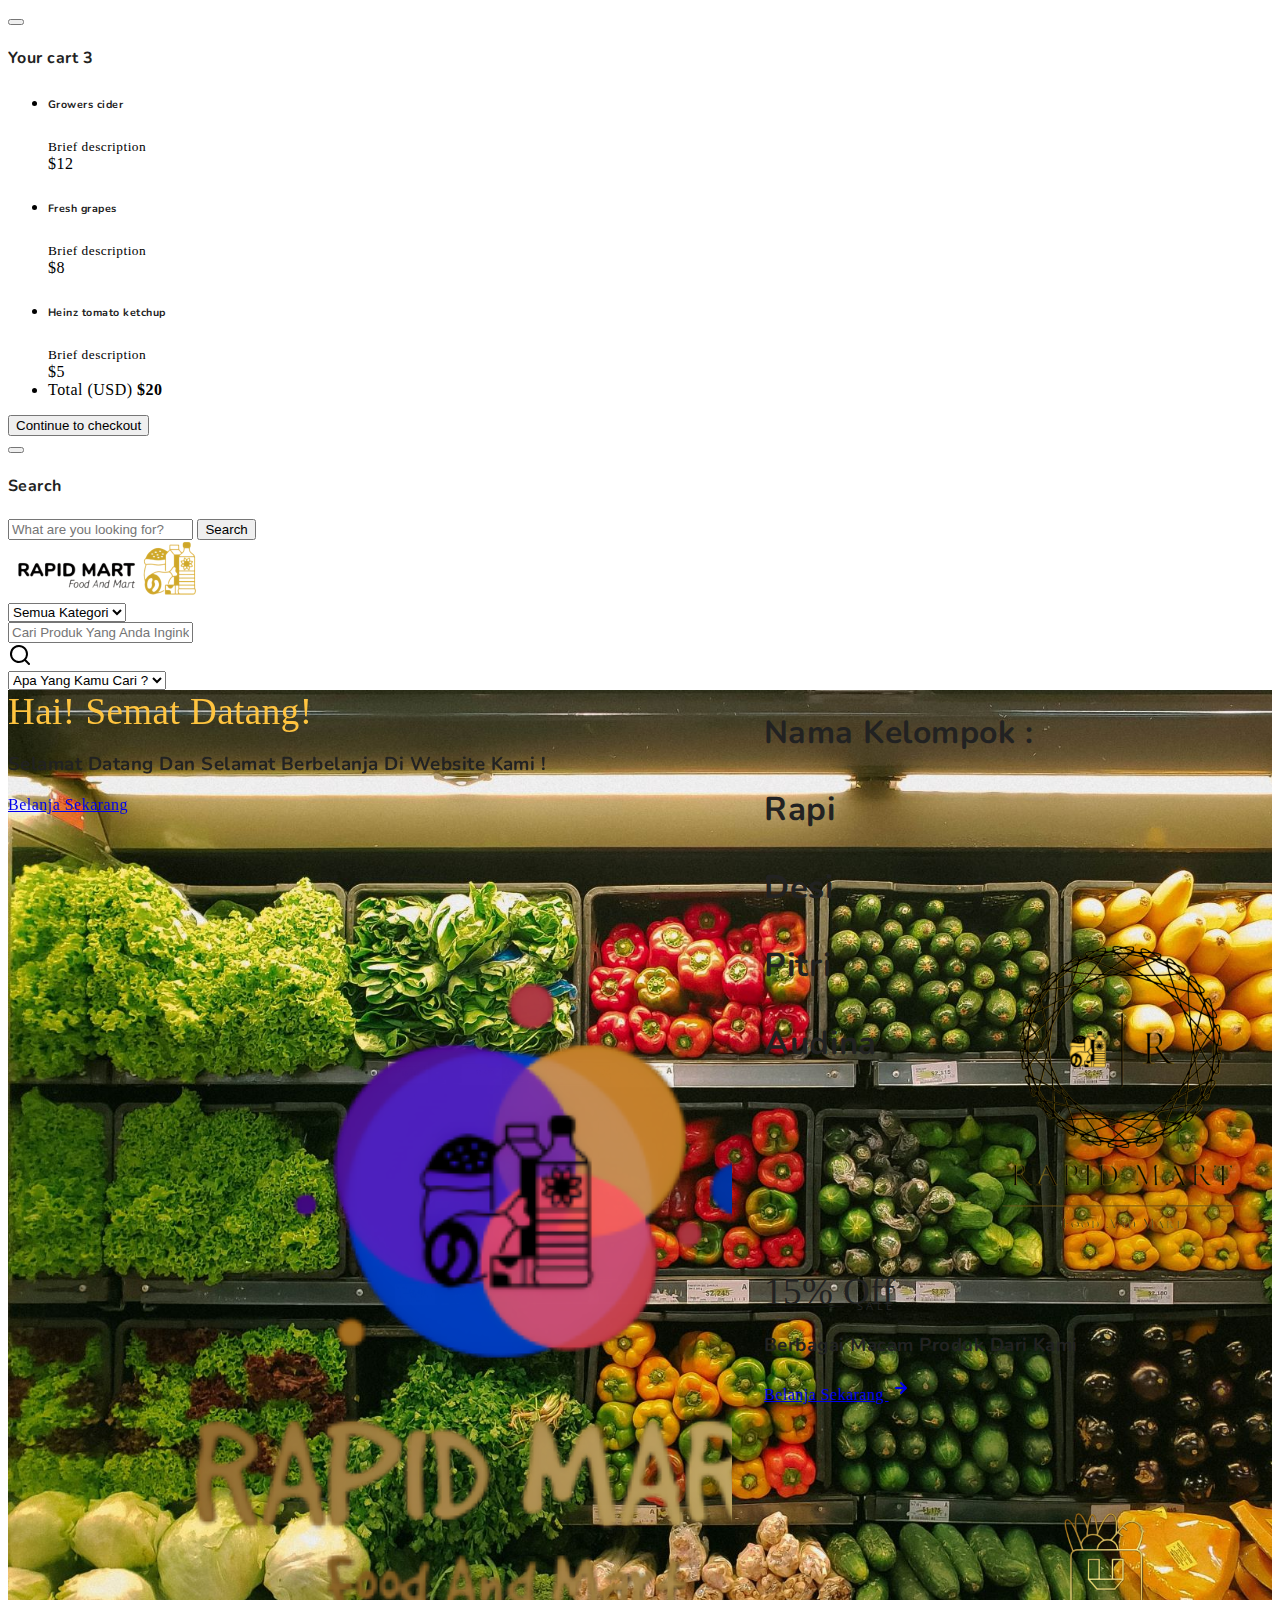
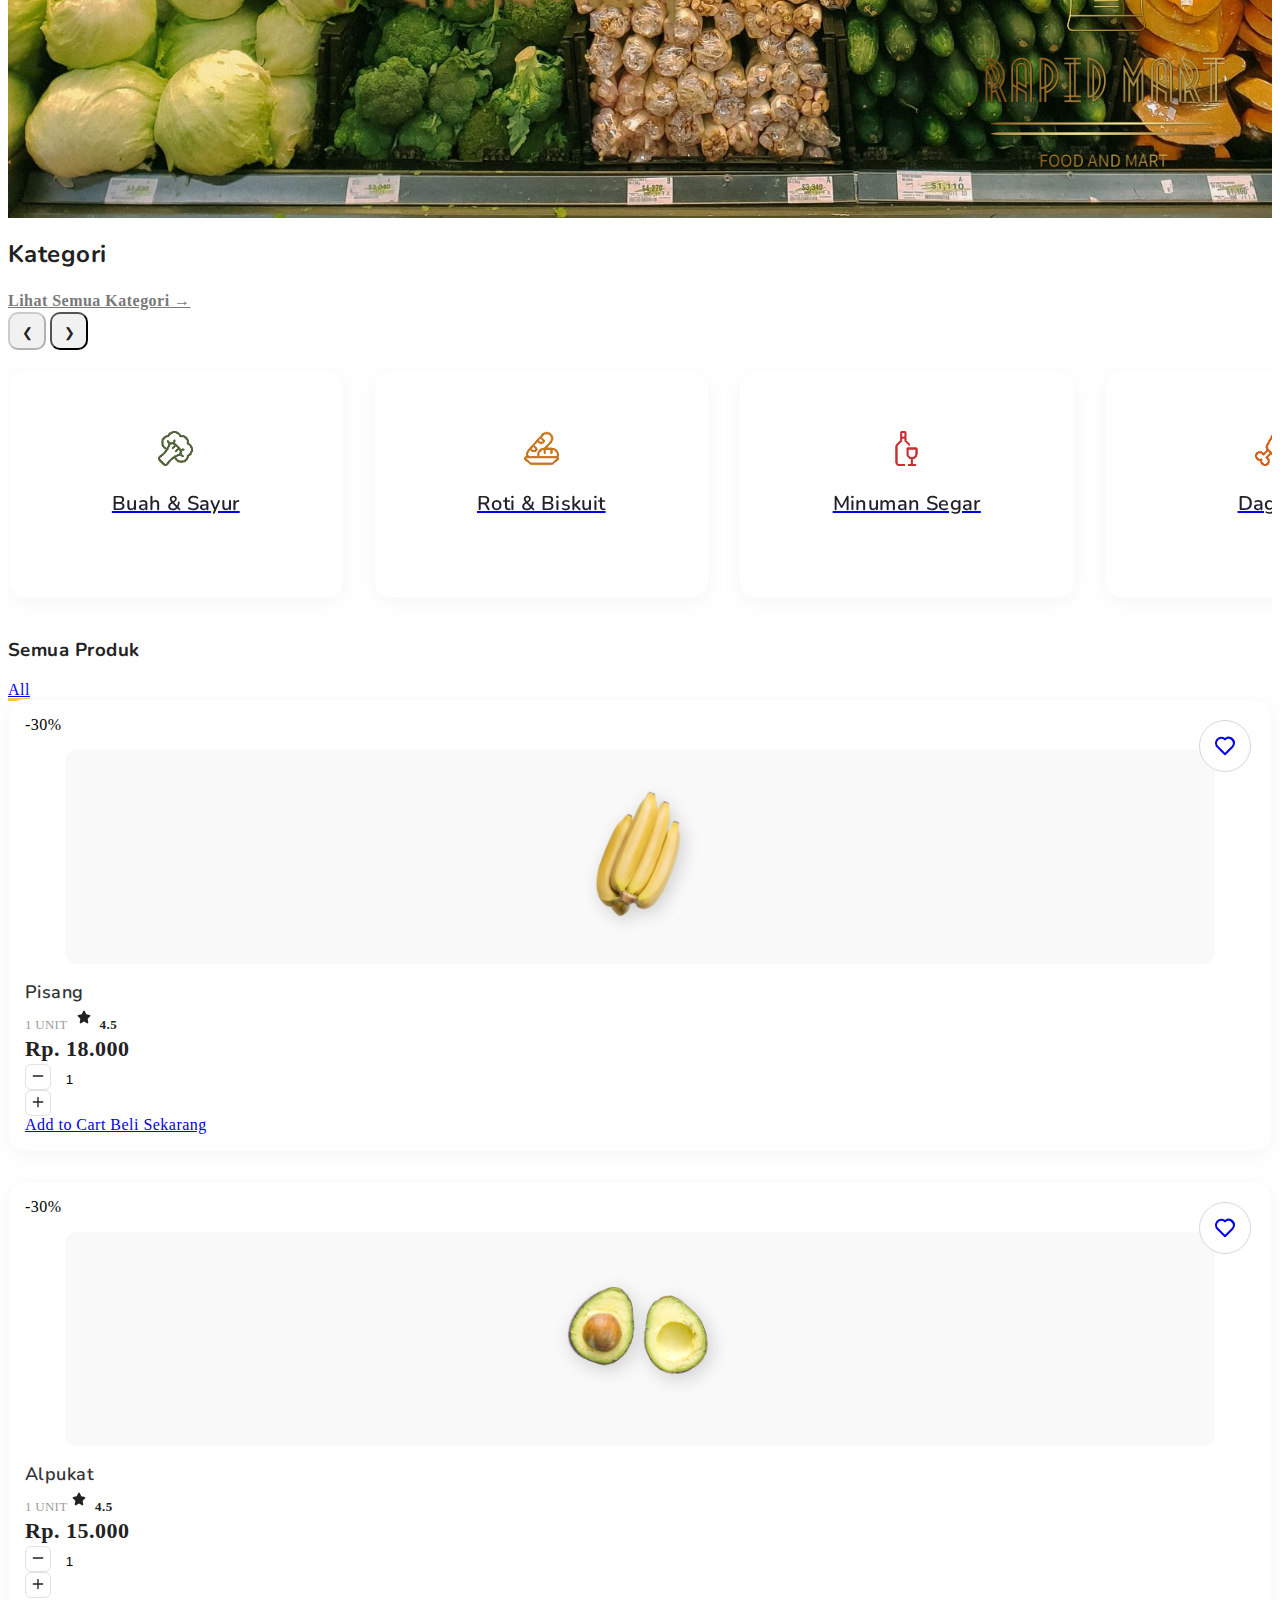
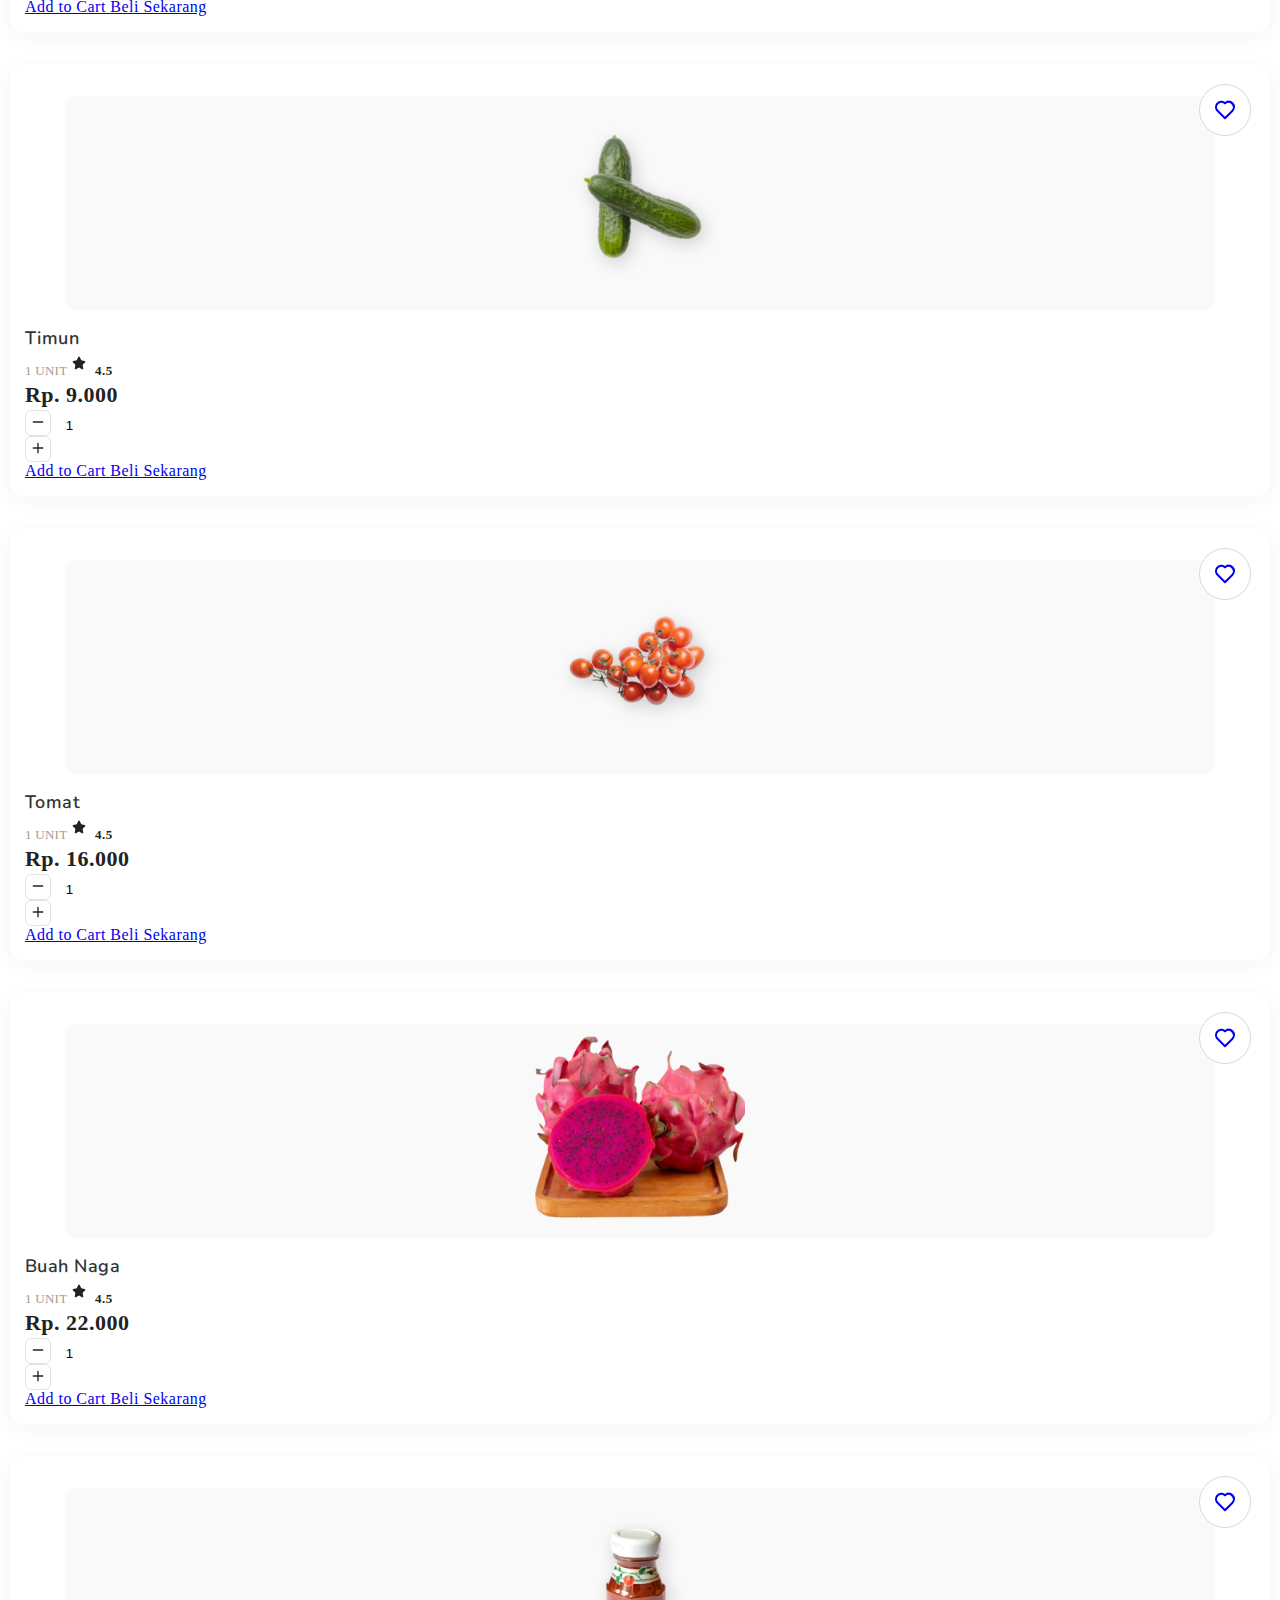
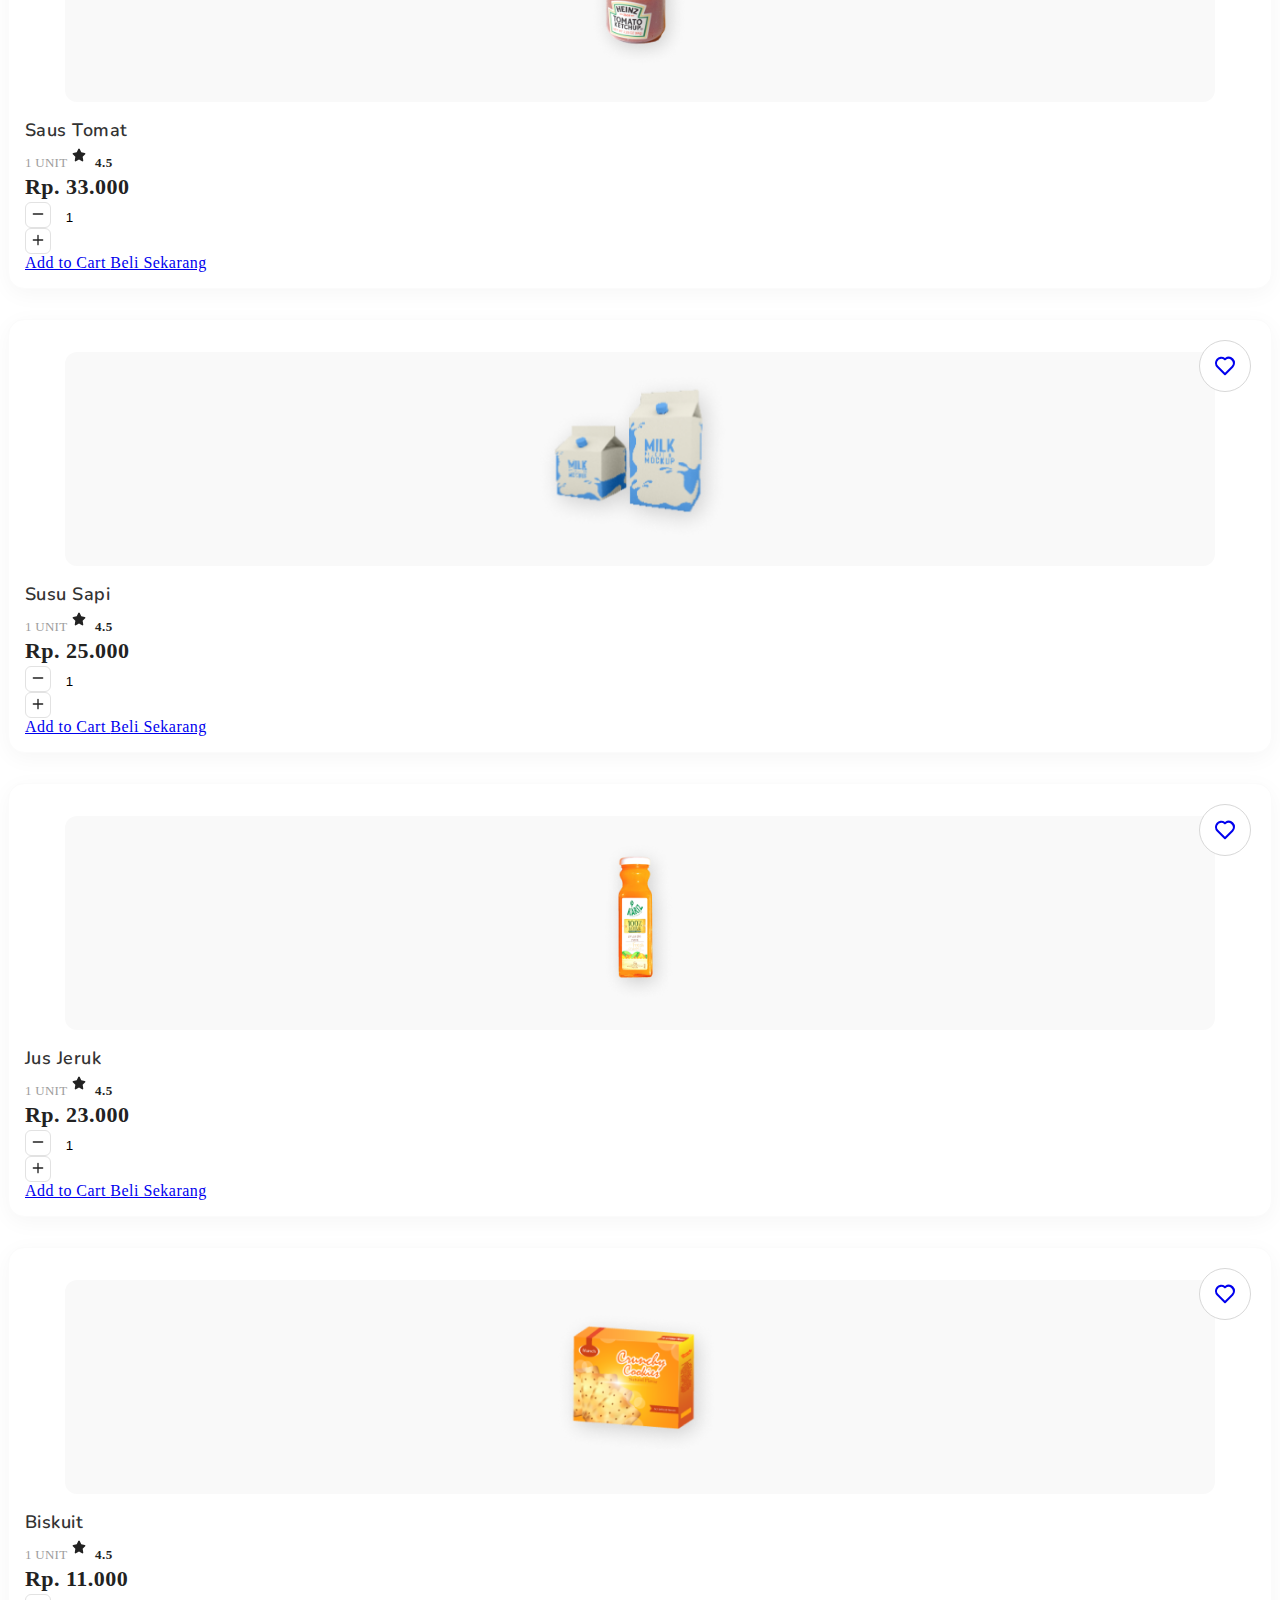
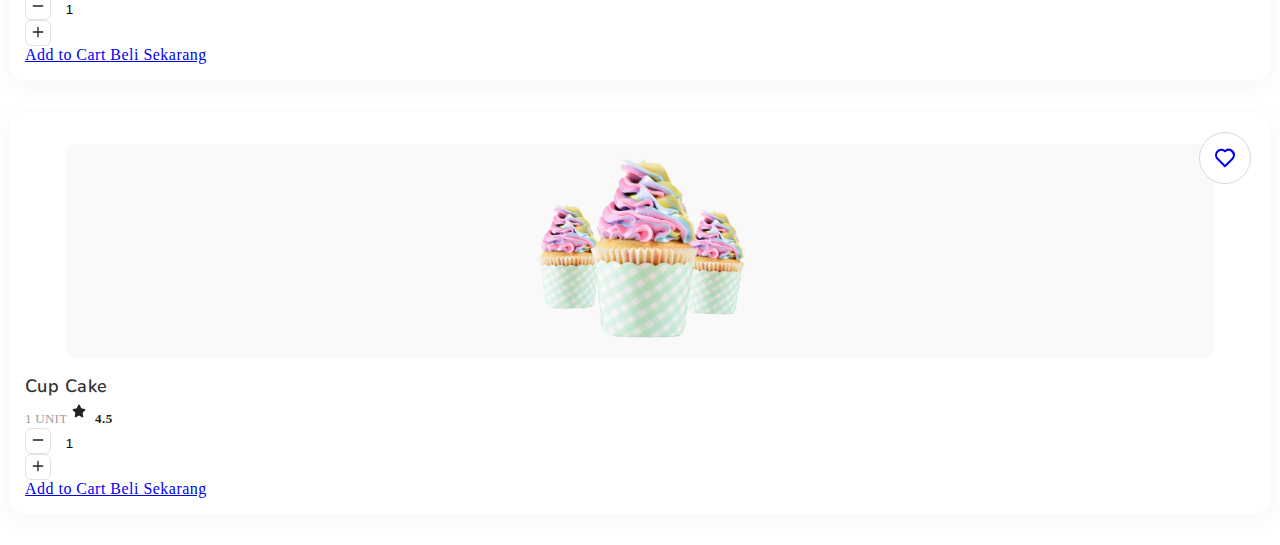
<file: index.html>
<!DOCTYPE html>
<html lang="en">
  <head>
    <title>RAPID-MART</title>
    <meta charset="utf-8">
    <meta http-equiv="X-UA-Compatible" content="IE=edge">
    <meta name="viewport" content="width=device-width, initial-scale=1.0">
    <meta name="format-detection" content="telephone=no">
    <meta name="apple-mobile-web-app-capable" content="yes">
    <meta name="author" content="">
    <meta name="keywords" content="">
    <meta name="description" content="">
    <link href="images/l.png" rel="icon">
    <link rel="stylesheet" href="https://cdn.jsdelivr.net/npm/swiper@9/swiper-bundle.min.css">
    <link href="https://cdn.jsdelivr.net/npm/bootstrap@5.3.0-alpha3/dist/css/bootstrap.min.css" rel="stylesheet" integrity="sha384-KK94CHFLLe+nY2dmCWGMq91rCGa5gtU4mk92HdvYe+M/SXH301p5ILy+dN9+nJOZ" crossorigin="anonymous">
    <link rel="stylesheet" type="text/css" href="css/vendor.css">
    <link rel="stylesheet" type="text/css" href="style.css">

    <link rel="preconnect" href="https://fonts.googleapis.com">
    <link rel="preconnect" href="https://fonts.gstatic.com" crossorigin>
    <link href="https://fonts.googleapis.com/css2?family=Nunito:wght@400;700&family=Open+Sans:ital,wght@0,400;0,700;1,400;1,700&display=swap" rel="stylesheet">

  </head>
  <body>

    <svg xmlns="http://www.w3.org/2000/svg" style="display: none;">
      <defs>
        <symbol xmlns="http://www.w3.org/2000/svg" id="link" viewBox="0 0 24 24">
          <path fill="currentColor" d="M12 19a1 1 0 1 0-1-1a1 1 0 0 0 1 1Zm5 0a1 1 0 1 0-1-1a1 1 0 0 0 1 1Zm0-4a1 1 0 1 0-1-1a1 1 0 0 0 1 1Zm-5 0a1 1 0 1 0-1-1a1 1 0 0 0 1 1Zm7-12h-1V2a1 1 0 0 0-2 0v1H8V2a1 1 0 0 0-2 0v1H5a3 3 0 0 0-3 3v14a3 3 0 0 0 3 3h14a3 3 0 0 0 3-3V6a3 3 0 0 0-3-3Zm1 17a1 1 0 0 1-1 1H5a1 1 0 0 1-1-1v-9h16Zm0-11H4V6a1 1 0 0 1 1-1h1v1a1 1 0 0 0 2 0V5h8v1a1 1 0 0 0 2 0V5h1a1 1 0 0 1 1 1ZM7 15a1 1 0 1 0-1-1a1 1 0 0 0 1 1Zm0 4a1 1 0 1 0-1-1a1 1 0 0 0 1 1Z"/>
        </symbol>
        <symbol xmlns="http://www.w3.org/2000/svg" id="arrow-right" viewBox="0 0 24 24">
          <path fill="currentColor" d="M17.92 11.62a1 1 0 0 0-.21-.33l-5-5a1 1 0 0 0-1.42 1.42l3.3 3.29H7a1 1 0 0 0 0 2h7.59l-3.3 3.29a1 1 0 0 0 0 1.42a1 1 0 0 0 1.42 0l5-5a1 1 0 0 0 .21-.33a1 1 0 0 0 0-.76Z"/>
        </symbol>
        <symbol xmlns="http://www.w3.org/2000/svg" id="category" viewBox="0 0 24 24">
          <path fill="currentColor" d="M19 5.5h-6.28l-.32-1a3 3 0 0 0-2.84-2H5a3 3 0 0 0-3 3v13a3 3 0 0 0 3 3h14a3 3 0 0 0 3-3v-10a3 3 0 0 0-3-3Zm1 13a1 1 0 0 1-1 1H5a1 1 0 0 1-1-1v-13a1 1 0 0 1 1-1h4.56a1 1 0 0 1 .95.68l.54 1.64a1 1 0 0 0 .95.68h7a1 1 0 0 1 1 1Z"/>
        </symbol>
        <symbol xmlns="http://www.w3.org/2000/svg" id="calendar" viewBox="0 0 24 24">
          <path fill="currentColor" d="M19 4h-2V3a1 1 0 0 0-2 0v1H9V3a1 1 0 0 0-2 0v1H5a3 3 0 0 0-3 3v12a3 3 0 0 0 3 3h14a3 3 0 0 0 3-3V7a3 3 0 0 0-3-3Zm1 15a1 1 0 0 1-1 1H5a1 1 0 0 1-1-1v-7h16Zm0-9H4V7a1 1 0 0 1 1-1h2v1a1 1 0 0 0 2 0V6h6v1a1 1 0 0 0 2 0V6h2a1 1 0 0 1 1 1Z"/>
        </symbol>
        <symbol xmlns="http://www.w3.org/2000/svg" id="heart" viewBox="0 0 24 24">
          <path fill="currentColor" d="M20.16 4.61A6.27 6.27 0 0 0 12 4a6.27 6.27 0 0 0-8.16 9.48l7.45 7.45a1 1 0 0 0 1.42 0l7.45-7.45a6.27 6.27 0 0 0 0-8.87Zm-1.41 7.46L12 18.81l-6.75-6.74a4.28 4.28 0 0 1 3-7.3a4.25 4.25 0 0 1 3 1.25a1 1 0 0 0 1.42 0a4.27 4.27 0 0 1 6 6.05Z"/>
        </symbol>
        <symbol xmlns="http://www.w3.org/2000/svg" id="plus" viewBox="0 0 24 24">
          <path fill="currentColor" d="M19 11h-6V5a1 1 0 0 0-2 0v6H5a1 1 0 0 0 0 2h6v6a1 1 0 0 0 2 0v-6h6a1 1 0 0 0 0-2Z"/>
        </symbol>
        <symbol xmlns="http://www.w3.org/2000/svg" id="minus" viewBox="0 0 24 24">
          <path fill="currentColor" d="M19 11H5a1 1 0 0 0 0 2h14a1 1 0 0 0 0-2Z"/>
        </symbol>
        <symbol xmlns="http://www.w3.org/2000/svg" id="cart" viewBox="0 0 24 24">
          <path fill="currentColor" d="M8.5 19a1.5 1.5 0 1 0 1.5 1.5A1.5 1.5 0 0 0 8.5 19ZM19 16H7a1 1 0 0 1 0-2h8.491a3.013 3.013 0 0 0 2.885-2.176l1.585-5.55A1 1 0 0 0 19 5H6.74a3.007 3.007 0 0 0-2.82-2H3a1 1 0 0 0 0 2h.921a1.005 1.005 0 0 1 .962.725l.155.545v.005l1.641 5.742A3 3 0 0 0 7 18h12a1 1 0 0 0 0-2Zm-1.326-9l-1.22 4.274a1.005 1.005 0 0 1-.963.726H8.754l-.255-.892L7.326 7ZM16.5 19a1.5 1.5 0 1 0 1.5 1.5a1.5 1.5 0 0 0-1.5-1.5Z"/>
        </symbol>
        <symbol xmlns="http://www.w3.org/2000/svg" id="check" viewBox="0 0 24 24">
          <path fill="currentColor" d="M18.71 7.21a1 1 0 0 0-1.42 0l-7.45 7.46l-3.13-3.14A1 1 0 1 0 5.29 13l3.84 3.84a1 1 0 0 0 1.42 0l8.16-8.16a1 1 0 0 0 0-1.47Z"/>
        </symbol>
        <symbol xmlns="http://www.w3.org/2000/svg" id="trash" viewBox="0 0 24 24">
          <path fill="currentColor" d="M10 18a1 1 0 0 0 1-1v-6a1 1 0 0 0-2 0v6a1 1 0 0 0 1 1ZM20 6h-4V5a3 3 0 0 0-3-3h-2a3 3 0 0 0-3 3v1H4a1 1 0 0 0 0 2h1v11a3 3 0 0 0 3 3h8a3 3 0 0 0 3-3V8h1a1 1 0 0 0 0-2ZM10 5a1 1 0 0 1 1-1h2a1 1 0 0 1 1 1v1h-4Zm7 14a1 1 0 0 1-1 1H8a1 1 0 0 1-1-1V8h10Zm-3-1a1 1 0 0 0 1-1v-6a1 1 0 0 0-2 0v6a1 1 0 0 0 1 1Z"/>
        </symbol>
        <symbol xmlns="http://www.w3.org/2000/svg" id="star-outline" viewBox="0 0 15 15">
          <path fill="none" stroke="currentColor" stroke-linecap="round" stroke-linejoin="round" d="M7.5 9.804L5.337 11l.413-2.533L4 6.674l2.418-.37L7.5 4l1.082 2.304l2.418.37l-1.75 1.793L9.663 11L7.5 9.804Z"/>
        </symbol>
        <symbol xmlns="http://www.w3.org/2000/svg" id="star-solid" viewBox="0 0 15 15">
          <path fill="currentColor" d="M7.953 3.788a.5.5 0 0 0-.906 0L6.08 5.85l-2.154.33a.5.5 0 0 0-.283.843l1.574 1.613l-.373 2.284a.5.5 0 0 0 .736.518l1.92-1.063l1.921 1.063a.5.5 0 0 0 .736-.519l-.373-2.283l1.574-1.613a.5.5 0 0 0-.283-.844L8.921 5.85l-.968-2.062Z"/>
        </symbol>
        <symbol xmlns="http://www.w3.org/2000/svg" id="search" viewBox="0 0 24 24">
          <path fill="currentColor" d="M21.71 20.29L18 16.61A9 9 0 1 0 16.61 18l3.68 3.68a1 1 0 0 0 1.42 0a1 1 0 0 0 0-1.39ZM11 18a7 7 0 1 1 7-7a7 7 0 0 1-7 7Z"/>
        </symbol>
        <symbol xmlns="http://www.w3.org/2000/svg" id="user" viewBox="0 0 24 24">
          <path fill="currentColor" d="M15.71 12.71a6 6 0 1 0-7.42 0a10 10 0 0 0-6.22 8.18a1 1 0 0 0 2 .22a8 8 0 0 1 15.9 0a1 1 0 0 0 1 .89h.11a1 1 0 0 0 .88-1.1a10 10 0 0 0-6.25-8.19ZM12 12a4 4 0 1 1 4-4a4 4 0 0 1-4 4Z"/>
        </symbol>
        <symbol xmlns="http://www.w3.org/2000/svg" id="close" viewBox="0 0 15 15">
          <path fill="currentColor" d="M7.953 3.788a.5.5 0 0 0-.906 0L6.08 5.85l-2.154.33a.5.5 0 0 0-.283.843l1.574 1.613l-.373 2.284a.5.5 0 0 0 .736.518l1.92-1.063l1.921 1.063a.5.5 0 0 0 .736-.519l-.373-2.283l1.574-1.613a.5.5 0 0 0-.283-.844L8.921 5.85l-.968-2.062Z"/>
        </symbol>
      </defs>
    </svg>

    <div class="preloader-wrapper">
      <div class="preloader">
      </div>
    </div>

    <div class="offcanvas offcanvas-end" data-bs-scroll="true" tabindex="-1" id="offcanvasCart" aria-labelledby="My Cart">
      <div class="offcanvas-header justify-content-center">
        <button type="button" class="btn-close" data-bs-dismiss="offcanvas" aria-label="Close"></button>
      </div>
      <div class="offcanvas-body">
        <div class="order-md-last">
          <h4 class="d-flex justify-content-between align-items-center mb-3">
            <span class="text-primary">Your cart</span>
            <span class="badge bg-primary rounded-pill">3</span>
          </h4>
          <ul class="list-group mb-3">
            <li class="list-group-item d-flex justify-content-between lh-sm">
              <div>
                <h6 class="my-0">Growers cider</h6>
                <small class="text-body-secondary">Brief description</small>
              </div>
              <span class="text-body-secondary">$12</span>
            </li>
            <li class="list-group-item d-flex justify-content-between lh-sm">
              <div>
                <h6 class="my-0">Fresh grapes</h6>
                <small class="text-body-secondary">Brief description</small>
              </div>
              <span class="text-body-secondary">$8</span>
            </li>
            <li class="list-group-item d-flex justify-content-between lh-sm">
              <div>
                <h6 class="my-0">Heinz tomato ketchup</h6>
                <small class="text-body-secondary">Brief description</small>
              </div>
              <span class="text-body-secondary">$5</span>
            </li>
            <li class="list-group-item d-flex justify-content-between">
              <span>Total (USD)</span>
              <strong>$20</strong>
            </li>
          </ul>
  
          <button class="w-100 btn btn-primary btn-lg" type="submit">Continue to checkout</button>
        </div>
      </div>
    </div>
    
    <div class="offcanvas offcanvas-end" data-bs-scroll="true" tabindex="-1" id="offcanvasSearch" aria-labelledby="Search">
      <div class="offcanvas-header justify-content-center">
        <button type="button" class="btn-close" data-bs-dismiss="offcanvas" aria-label="Close"></button>
      </div>
      <div class="offcanvas-body">
        <div class="order-md-last">
          <h4 class="d-flex justify-content-between align-items-center mb-3">
            <span class="text-primary">Search</span>
          </h4>
          <form role="search" action="index.html" method="get" class="d-flex mt-3 gap-0">
            <input class="form-control rounded-start rounded-0 bg-light" type="email" placeholder="What are you looking for?" aria-label="What are you looking for?">
            <button class="btn btn-dark rounded-end rounded-0" type="submit">Search</button>
          </form>
        </div>
      </div>
    </div>

    <header>
      
      <div class="container-fluid">
        <div class="row py-3 border-bottom align-items-center">
  <div class="col-lg-3 text-center text-lg-start mb-2 mb-lg-0">
    <div class="main-logo">
      <a href="index.html">
        <img src="images/logo.png" alt="logo" class="img-fluid">
      </a>
    </div>
  </div>

  <div class="col-lg-6">
    <div class="search-bar row bg-light p-2 rounded-4">
      <div class="col-md-4 d-none d-md-block">
        <select class="form-select border-0 bg-transparent">
          <option>Semua Kategori</option>
          <option>Makanan</option>
          <option>Minuman</option>
          <option>Lainya</option>
        </select>
      </div>
      <div class="col-11 col-md-7">
        <form id="search-form" class="text-center" action="index.html" method="post">
          <input type="text" class="form-control border-0 bg-transparent" placeholder="Cari Produk Yang Anda Inginkan Di Sini..." />
        </form>
      </div>
      <div class="col-1">
        <svg xmlns="http://www.w3.org/2000/svg" width="24" height="24" viewBox="0 0 24 24">
          <path fill="currentColor" d="M21.71 20.29L18 16.61A9 9 0 1 0 16.61 18l3.68 3.68a1 1 0 0 0 1.42 0a1 1 0 0 0 0-1.39ZM11 18a7 7 0 1 1 7-7a7 7 0 0 1-7 7Z"/>
        </svg>
      </div>
    </div>
  </div>

  <div class="col-lg-3 text-end">
    <select class="form-select w-auto ms-auto d-inline-block border border-secondary-subtle">
      <option selected>Apa Yang Kamu Cari ?</option>
      <option>Makanan</option>
      <option>Minuman</option>
      <option>Lainya</option>
    </select>
  </div>
</div>
      </div>
    </header>
    
    <section class="py-3" style="background-image: url('images/background-pattern.jpg');background-repeat: no-repeat;background-size: cover;">
      <div class="container-fluid">
        <div class="row">
          <div class="col-md-12">

            <div class="banner-blocks">
            
              <div class="banner-ad large bg-info block-1">

                <div class="swiper main-swiper">
                  <div class="swiper-wrapper">
                    
                    <div class="swiper-slide">
                      <div class="row banner-content p-5">
                        <div class="content-wrapper col-md-7">
                          <div class="categories my-3">Hai! Semat Datang!</div>
                          <h3 class="display-4">Selamat Datang Dan Selamat Berbelanja Di Website Kami !</h3>
                          <p></p>
                          <a href="#" class="btn btn-outline-dark btn-lg text-uppercase fs-6 rounded-1 px-4 py-3 mt-3">Belanja Sekarang</a>
                        </div>
                        <div class="img-wrapper col-md-5">
                          <img src="images/product-thumb-1.png" class="img-fluid">
                        </div>
                      </div>
                    </div>
                
                  </div>
                  
                  <div class="swiper-pagination"></div>

                </div>
              </div>
              
              <div class="banner-ad bg-success-subtle block-2" style="background:url('images/ad-image-1.png') no-repeat;background-position: right bottom">
                <div class="row banner-content p-5">

                  <div class="content-wrapper col-md-7">
                    <h1 class="">Nama Kelompok :</h1>
                    <h3 class="banner-title">Rapi</h3>
                    <h3 class="banner-title">Desi</h3>
                    <h3 class="banner-title">Pitri</h3>
                    <h3 class="banner-title">Audina</h3>

                  </div>

                </div>
              </div>

              <div class="banner-ad bg-danger block-3" style="background:url('images/ad-image-2.png') no-repeat;background-position: right bottom">
                <div class="row banner-content p-5">

                  <div class="content-wrapper col-md-7">
                    <div class="categories sale mb-3 pb-3">15% off </div>
                    <h3 class="item-title">Berbagai Macam Produk Dari Kami</h3>
                    <a href="#" class="d-flex align-items-center nav-link">Belanja Sekarang <svg width="24" height="24"><use xlink:href="#arrow-right"></use></svg></a>
                  </div>

                </div>
              </div>

            </div>
            <!-- / Banner Blocks -->
              
          </div>
        </div>
      </div>
    </section>

    <section class="py-5 overflow-hidden">
      <div class="container-fluid">
        <div class="row">
          <div class="col-md-12">

            <div class="section-header d-flex flex-wrap justify-content-between mb-5">
              <h2 class="section-title">Kategori</h2>

              <div class="d-flex align-items-center">
                <a href="#" class="btn-link text-decoration-none">Lihat Semua Kategori →</a>
                <div class="swiper-buttons">
                  <button class="swiper-prev category-carousel-prev btn btn-yellow">❮</button>
                  <button class="swiper-next category-carousel-next btn btn-yellow">❯</button>
                </div>
              </div>
            </div>
            
          </div>
        </div>
        <div class="row">
          <div class="col-md-12">

            <div class="category-carousel swiper">
              <div class="swiper-wrapper">
                <a href="index.html" class="nav-link category-item swiper-slide">
                  <img src="images/icon-vegetables-broccoli.png" alt="Category Thumbnail">
                  <h3 class="category-title">Buah & Sayur</h3>
                </a>
                <a href="index.html" class="nav-link category-item swiper-slide">
                  <img src="images/icon-bread-baguette.png" alt="Category Thumbnail">
                  <h3 class="category-title">Roti & Biskuit</h3>
                </a>
                 <a href="index.html" class="nav-link category-item swiper-slide">
                  <img src="images/icon-wine-glass-bottle.png" alt="Category Thumbnail">
                  <h3 class="category-title">Minuman Segar</h3>
                </a>
                <a href="index.html" class="nav-link category-item swiper-slide">
                  <img src="images/icon-animal-products-drumsticks.png" alt="Category Thumbnail">
                  <h3 class="category-title">Daging</h3>
                </a>
                <a href="index.html" class="nav-link category-item swiper-slide">
                  <img src="images/icon-soft-drinks-bottle.png" alt="Category Thumbnail">
                  <h3 class="category-title">Jus Buah-Buahan</h3>
                </a>
                
                <a href="index.html" class="nav-link category-item swiper-slide">
                  <img src="images/icon-bread-herb-flour.png" alt="Category Thumbnail">
                  <h3 class="category-title">Bumbu Masakan</h3>
                </a>
                
               
                
              </div>
            </div>

          </div>
        </div>
      </div>
    </section>


                    


    <section class="py-5">
      <div class="container-fluid">
        
        <div class="row">
          <div class="col-md-12">

            <div class="bootstrap-tabs product-tabs">
              <div class="tabs-header d-flex justify-content-between border-bottom my-5">
                <h3>Semua Produk</h3>
                <nav>
                  <div class="nav nav-tabs" id="nav-tab" role="tablist">
                    <a href="#" class="nav-link text-uppercase fs-6 active" id="nav-all-tab" data-bs-toggle="tab" data-bs-target="#nav-all">All</a>
                  </div>
                </nav>
              </div>
              <div class="tab-content" id="nav-tabContent">
                <div class="tab-pane fade show active" id="nav-all" role="tabpanel" aria-labelledby="nav-all-tab">

                  <div class="product-grid row row-cols-1 row-cols-sm-2 row-cols-md-3 row-cols-lg-4 row-cols-xl-5">
                  
                    <div class="col">
            <div class="product-item">
          <span class="badge bg-success position-absolute m-3">-30%</span>
          <a href="#" class="btn-wishlist"><svg width="24" height="24"><use xlink:href="#heart"></use></svg></a>
          <figure>
            <a href="index.html" title="Product Title">
              <img src="images/thumb-bananas.png" class="tab-image">
            </a>
          </figure>
          <h3>Pisang</h3>
          <span class="qty">1 Unit</span>
          <span class="rating">
            <svg width="24" height="24" class="text-primary"><use xlink:href="#star-solid"></use></svg> 4.5
          </span>
          <span class="price">Rp. 18.000</span>
          <div class="d-flex flex-column align-items-start">
            <div class="input-group product-qty mb-2">
              <span class="input-group-btn">
                <button type="button" class="quantity-left-minus btn btn-danger btn-number" data-type="minus">
                  <svg width="16" height="16"><use xlink:href="#minus"></use></svg>
                </button>
              </span>
              <input type="text" id="quantity" name="quantity" class="form-control input-number" value="1">
              <span class="input-group-btn">
                <button type="button" class="quantity-right-plus btn btn-success btn-number" data-type="plus">
                  <svg width="16" height="16"><use xlink:href="#plus"></use></svg>
                </button>
              </span>
            </div>
            <a href="#" class="nav-link">Add to Cart <iconify-icon icon="uil:shopping-cart"></iconify-icon></a>
            <a href="pembayaran.html" class="btn btn-primary mt-2">Beli Sekarang</a>
          </div>
        </div>
      </div>


                    <div class="col">
                      <div class="product-item">
                        <span class="badge bg-success position-absolute m-3">-30%</span>
                        <a href="#" class="btn-wishlist"><svg width="24" height="24"><use xlink:href="#heart"></use></svg></a>
                        <figure>
                          <a href="index.html" title="Product Title">
                            <img src="images/thumb-avocado.png"  class="tab-image">
                          </a>
                        </figure>
                        <h3>Alpukat</h3>
                        <span class="qty">1 Unit</span><span class="rating"><svg width="24" height="24" class="text-primary"><use xlink:href="#star-solid"></use></svg> 4.5</span>
                        <span class="price">Rp. 15.000</span>
                        <div class="d-flex flex-column align-items-start">
            <div class="input-group product-qty mb-2">
              <span class="input-group-btn">
                <button type="button" class="quantity-left-minus btn btn-danger btn-number" data-type="minus">
                  <svg width="16" height="16"><use xlink:href="#minus"></use></svg>
                </button>
              </span>
              <input type="text" id="quantity" name="quantity" class="form-control input-number" value="1">
              <span class="input-group-btn">
                <button type="button" class="quantity-right-plus btn btn-success btn-number" data-type="plus">
                  <svg width="16" height="16"><use xlink:href="#plus"></use></svg>
                </button>
              </span>
            </div>
            <a href="#" class="nav-link">Add to Cart <iconify-icon icon="uil:shopping-cart"></iconify-icon></a>
            <a href="pembayaran.html?produk=Alpukat&qty=1" class="btn btn-primary mt-2">Beli Sekarang</a>
          </div>
        </div>
      </div>

                    <div class="col">
                      <div class="product-item">
                        <a href="#" class="btn-wishlist"><svg width="24" height="24"><use xlink:href="#heart"></use></svg></a>
                        <figure>
                          <a href="index.html" title="Product Title">
                            <img src="images/thumb-cucumber.png"  class="tab-image">
                          </a>
                        </figure>
                        <h3>Timun</h3>
                        <span class="qty">1 Unit</span><span class="rating"><svg width="24" height="24" class="text-primary"><use xlink:href="#star-solid"></use></svg> 4.5</span>
                        <span class="price">Rp. 9.000</span>
                       <div class="d-flex flex-column align-items-start">
            <div class="input-group product-qty mb-2">
              <span class="input-group-btn">
                <button type="button" class="quantity-left-minus btn btn-danger btn-number" data-type="minus">
                  <svg width="16" height="16"><use xlink:href="#minus"></use></svg>
                </button>
              </span>
              <input type="text" id="quantity" name="quantity" class="form-control input-number" value="1">
              <span class="input-group-btn">
                <button type="button" class="quantity-right-plus btn btn-success btn-number" data-type="plus">
                  <svg width="16" height="16"><use xlink:href="#plus"></use></svg>
                </button>
              </span>
            </div>
            <a href="#" class="nav-link">Add to Cart <iconify-icon icon="uil:shopping-cart"></iconify-icon></a>
            <a href="pembayaran.html?produk=Timun&qty=1" class="btn btn-primary mt-2">Beli Sekarang</a>
          </div>
        </div>
      </div>

                    <div class="col">
                      <div class="product-item">
                        <a href="#" class="btn-wishlist"><svg width="24" height="24"><use xlink:href="#heart"></use></svg></a>
                        <figure>
                          <a href="index.html" title="Product Title">
                            <img src="images/thumb-tomatoes.png"  class="tab-image">
                          </a>
                        </figure>
                        <h3>Tomat</h3>
                        <span class="qty">1 Unit</span><span class="rating"><svg width="24" height="24" class="text-primary"><use xlink:href="#star-solid"></use></svg> 4.5</span>
                        <span class="price">Rp. 16.000</span>
                        <div class="d-flex flex-column align-items-start">
            <div class="input-group product-qty mb-2">
              <span class="input-group-btn">
                <button type="button" class="quantity-left-minus btn btn-danger btn-number" data-type="minus">
                  <svg width="16" height="16"><use xlink:href="#minus"></use></svg>
                </button>
              </span>
              <input type="text" id="quantity" name="quantity" class="form-control input-number" value="1">
              <span class="input-group-btn">
                <button type="button" class="quantity-right-plus btn btn-success btn-number" data-type="plus">
                  <svg width="16" height="16"><use xlink:href="#plus"></use></svg>
                </button>
              </span>
            </div>
            <a href="#" class="nav-link">Add to Cart <iconify-icon icon="uil:shopping-cart"></iconify-icon></a>
            <a href="pembayaran.html?produk=Tomat&qty=1" class="btn btn-primary mt-2">Beli Sekarang</a>
          </div>
        </div>
      </div>

                    <div class="col">
                      <div class="product-item">
                        <a href="#" class="btn-wishlist"><svg width="24" height="24"><use xlink:href="#heart"></use></svg></a>
                        <figure>
                          <a href="index.html" title="Product Title">
                            <img src="images/thumb-raspberries.png"  class="tab-image">
                          </a>
                        </figure>
                        <h3>Buah Naga</h3>
                        <span class="qty">1 Unit</span><span class="rating"><svg width="24" height="24" class="text-primary"><use xlink:href="#star-solid"></use></svg> 4.5</span>
                        <span class="price">Rp. 22.000</span>
                        <div class="d-flex flex-column align-items-start">
            <div class="input-group product-qty mb-2">
              <span class="input-group-btn">
                <button type="button" class="quantity-left-minus btn btn-danger btn-number" data-type="minus">
                  <svg width="16" height="16"><use xlink:href="#minus"></use></svg>
                </button>
              </span>
              <input type="text" id="quantity" name="quantity" class="form-control input-number" value="1">
              <span class="input-group-btn">
                <button type="button" class="quantity-right-plus btn btn-success btn-number" data-type="plus">
                  <svg width="16" height="16"><use xlink:href="#plus"></use></svg>
                </button>
              </span>
            </div>
            <a href="#" class="nav-link">Add to Cart <iconify-icon icon="uil:shopping-cart"></iconify-icon></a>
            <a href="pembayaran.html?produk=Buah Naga&qty=1" class="btn btn-primary mt-2">Beli Sekarang</a>
          </div>
        </div>
      </div>

                    <div class="col">
                      <div class="product-item">
                        <a href="#" class="btn-wishlist"><svg width="24" height="24"><use xlink:href="#heart"></use></svg></a>
                        <figure>
                          <a href="index.html" title="Product Title">
                            <img src="images/thumb-tomatoketchup.png"  class="tab-image">
                          </a>
                        </figure>
                        <h3>Saus Tomat</h3>
                        <span class="qty">1 Unit</span><span class="rating"><svg width="24" height="24" class="text-primary"><use xlink:href="#star-solid"></use></svg> 4.5</span>
                        <span class="price">Rp. 33.000</span>
                        <div class="d-flex flex-column align-items-start">
            <div class="input-group product-qty mb-2">
              <span class="input-group-btn">
                <button type="button" class="quantity-left-minus btn btn-danger btn-number" data-type="minus">
                  <svg width="16" height="16"><use xlink:href="#minus"></use></svg>
                </button>
              </span>
              <input type="text" id="quantity" name="quantity" class="form-control input-number" value="1">
              <span class="input-group-btn">
                <button type="button" class="quantity-right-plus btn btn-success btn-number" data-type="plus">
                  <svg width="16" height="16"><use xlink:href="#plus"></use></svg>
                </button>
              </span>
            </div>
            <a href="#" class="nav-link">Add to Cart <iconify-icon icon="uil:shopping-cart"></iconify-icon></a>
            <a href="pembayaran.html?produk=Saus Tomat&qty=1" class="btn btn-primary mt-2">Beli Sekarang</a>
          </div>
        </div>
      </div>

                    <div class="col">
                      <div class="product-item">
                        <a href="#" class="btn-wishlist"><svg width="24" height="24"><use xlink:href="#heart"></use></svg></a>
                        <figure>
                          <a href="index.html" title="Product Title">
                            <img src="images/thumb-milk.png"  class="tab-image">
                          </a>
                        </figure>
                        <h3>Susu Sapi</h3>
                        <span class="qty">1 Unit</span><span class="rating"><svg width="24" height="24" class="text-primary"><use xlink:href="#star-solid"></use></svg> 4.5</span>
                        <span class="price">Rp. 25.000</span>
                        <div class="d-flex flex-column align-items-start">
            <div class="input-group product-qty mb-2">
              <span class="input-group-btn">
                <button type="button" class="quantity-left-minus btn btn-danger btn-number" data-type="minus">
                  <svg width="16" height="16"><use xlink:href="#minus"></use></svg>
                </button>
              </span>
              <input type="text" id="quantity" name="quantity" class="form-control input-number" value="1">
              <span class="input-group-btn">
                <button type="button" class="quantity-right-plus btn btn-success btn-number" data-type="plus">
                  <svg width="16" height="16"><use xlink:href="#plus"></use></svg>
                </button>
              </span>
            </div>
            <a href="#" class="nav-link">Add to Cart <iconify-icon icon="uil:shopping-cart"></iconify-icon></a>
            <a href="pembayaran.html?produk=Susu Sapi&qty=1" class="btn btn-primary mt-2">Beli Sekarang</a>
          </div>
        </div>
      </div>

                    <div class="col">
                      <div class="product-item">
                        <a href="#" class="btn-wishlist"><svg width="24" height="24"><use xlink:href="#heart"></use></svg></a>
                        <figure>
                          <a href="index.html" title="Product Title">
                            <img src="images/thumb-orange-juice.png"  class="tab-image">
                          </a>
                        </figure>
                        <h3>Jus Jeruk</h3>
                        <span class="qty">1 Unit</span><span class="rating"><svg width="24" height="24" class="text-primary"><use xlink:href="#star-solid"></use></svg> 4.5</span>
                        <span class="price">Rp. 23.000</span>
                       <div class="d-flex flex-column align-items-start">
            <div class="input-group product-qty mb-2">
              <span class="input-group-btn">
                <button type="button" class="quantity-left-minus btn btn-danger btn-number" data-type="minus">
                  <svg width="16" height="16"><use xlink:href="#minus"></use></svg>
                </button>
              </span>
              <input type="text" id="quantity" name="quantity" class="form-control input-number" value="1">
              <span class="input-group-btn">
                <button type="button" class="quantity-right-plus btn btn-success btn-number" data-type="plus">
                  <svg width="16" height="16"><use xlink:href="#plus"></use></svg>
                </button>
              </span>
            </div>
            <a href="#" class="nav-link">Add to Cart <iconify-icon icon="uil:shopping-cart"></iconify-icon></a>
            <a href="pembayaran.html?produk=Jus Jeruk&qty=1" class="btn btn-primary mt-2">Beli Sekarang</a>
          </div>
        </div>
      </div>

                    <div class="col">
                      <div class="product-item">
                        <a href="#" class="btn-wishlist"><svg width="24" height="24"><use xlink:href="#heart"></use></svg></a>
                        <figure>
                          <a href="index.html" title="Product Title">
                            <img src="images/thumb-biscuits.png"  class="tab-image">
                          </a>
                        </figure>
                        <h3>Biskuit</h3>
                        <span class="qty">1 Unit</span><span class="rating"><svg width="24" height="24" class="text-primary"><use xlink:href="#star-solid"></use></svg> 4.5</span>
                        <span class="price">Rp. 11.000</span>
                        <div class="d-flex flex-column align-items-start">
            <div class="input-group product-qty mb-2">
              <span class="input-group-btn">
                <button type="button" class="quantity-left-minus btn btn-danger btn-number" data-type="minus">
                  <svg width="16" height="16"><use xlink:href="#minus"></use></svg>
                </button>
              </span>
              <input type="text" id="quantity" name="quantity" class="form-control input-number" value="1">
              <span class="input-group-btn">
                <button type="button" class="quantity-right-plus btn btn-success btn-number" data-type="plus">
                  <svg width="16" height="16"><use xlink:href="#plus"></use></svg>
                </button>
              </span>
            </div>
            <a href="#" class="nav-link">Add to Cart <iconify-icon icon="uil:shopping-cart"></iconify-icon></a>
            <a href="pembayaran.html?produk=Biskuit&qty=1" class="btn btn-primary mt-2">Beli Sekarang</a>
          </div>
        </div>
      </div>

                    <div class="col">
                      <div class="product-item">
                        <a href="#" class="btn-wishlist"><svg width="24" height="24"><use xlink:href="#heart"></use></svg></a>
                        <figure>
                          <a href="index.html" title="Product Title">
                            <img src="images/ad-image-4.png"  class="tab-image">
                          </a>
                        </figure>
                        <h3>Cup Cake</h3>
                        <span class="qty">1 Unit</span><span class="rating"><svg width="24" height="24" class="text-primary"><use xlink:href="#star-solid"></use></svg> 4.5</span>
                       <div class="d-flex flex-column align-items-start">
            <div class="input-group product-qty mb-2">
              <span class="input-group-btn">
                <button type="button" class="quantity-left-minus btn btn-danger btn-number" data-type="minus">
                  <svg width="16" height="16"><use xlink:href="#minus"></use></svg>
                </button>
              </span>
              <input type="text" id="quantity" name="quantity" class="form-control input-number" value="1">
              <span class="input-group-btn">
                <button type="button" class="quantity-right-plus btn btn-success btn-number" data-type="plus">
                  <svg width="16" height="16"><use xlink:href="#plus"></use></svg>
                </button>
              </span>
            </div>
            <a href="#" class="nav-link">Add to Cart <iconify-icon icon="uil:shopping-cart"></iconify-icon></a>
            <a href="pembayaran.html?produk=Cup Cake&qty=1" class="btn btn-primary mt-2">Beli Sekarang</a>
          </div>
        </div>
      </div>

                  </div>
                
               
                  
    <script src="js/jquery-1.11.0.min.js"></script>
    <script src="https://cdn.jsdelivr.net/npm/swiper@9/swiper-bundle.min.js"></script>
    <script src="https://cdn.jsdelivr.net/npm/bootstrap@5.3.0-alpha3/dist/js/bootstrap.bundle.min.js" integrity="sha384-ENjdO4Dr2bkBIFxQpeoTz1HIcje39Wm4jDKdf19U8gI4ddQ3GYNS7NTKfAdVQSZe" crossorigin="anonymous"></script>
    <script src="js/plugins.js"></script>
    <script src="js/script.js"></script>
  </body>
</html>
</file>
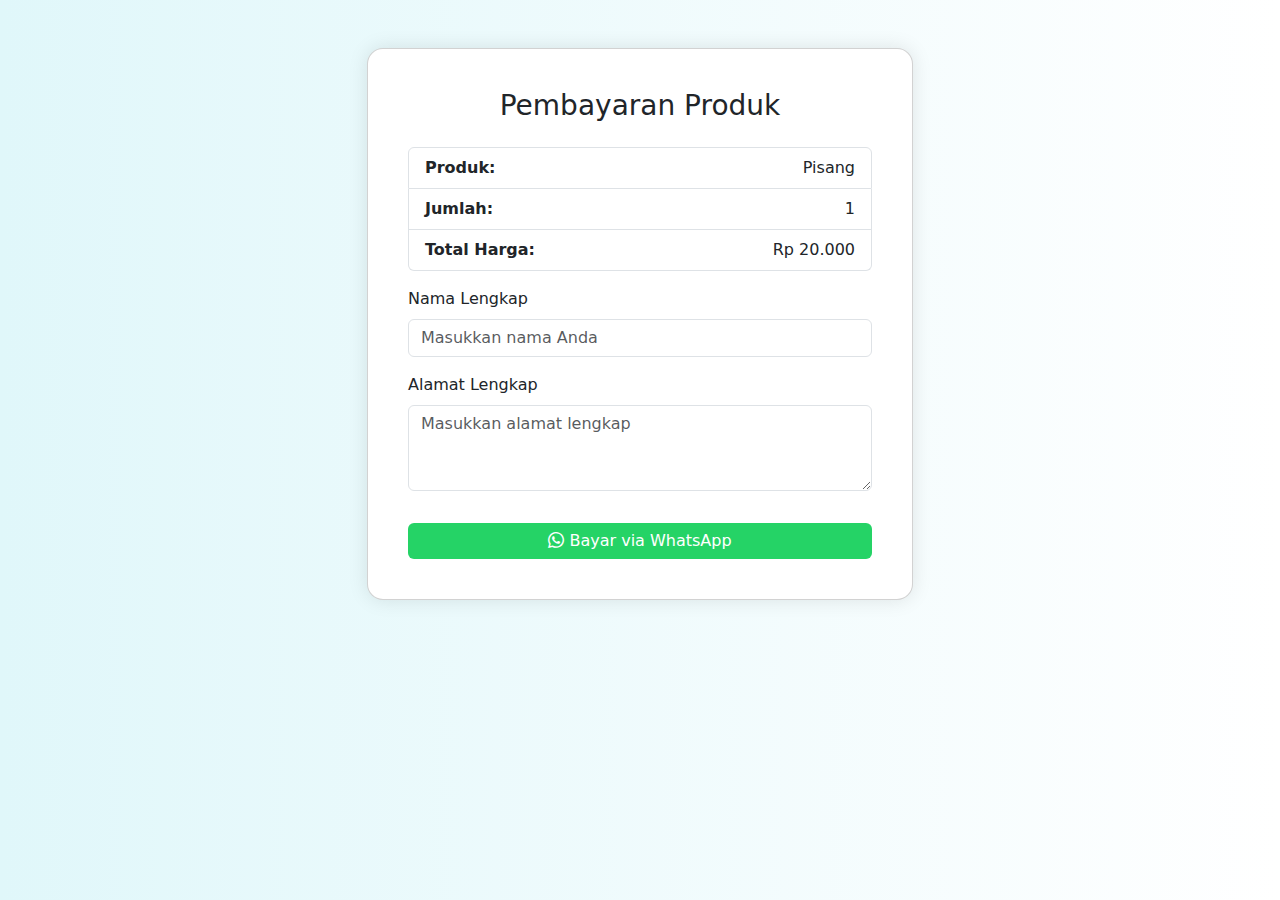
<file: pembayaran.html>
<!DOCTYPE html>
<html lang="id">
<head>
  <meta charset="UTF-8">
  <meta name="viewport" content="width=device-width, initial-scale=1">
  <title>Halaman Pembayaran</title>
  <link href="https://cdn.jsdelivr.net/npm/bootstrap@5.3.3/dist/css/bootstrap.min.css" rel="stylesheet">
  <link href="https://cdn.jsdelivr.net/npm/bootstrap-icons@1.10.5/font/bootstrap-icons.css" rel="stylesheet">
  <style>
    body {
      background: linear-gradient(to right, #e0f7fa, #ffffff);
    }
    .card {
      border-radius: 1rem;
      box-shadow: 0 0 20px rgba(0,0,0,0.1);
    }
    .btn-success {
      background-color: #25D366;
      border: none;
    }
    .btn-success:hover {
      background-color: #1ebe5b;
    }
  </style>
</head>
<body>
  <div class="container py-5">
    <div class="row justify-content-center">
      <div class="col-md-8 col-lg-6">
        <div class="card p-4">
          <div class="card-body">
            <h3 class="card-title text-center mb-4">Pembayaran Produk</h3>
            
            <ul class="list-group mb-3">
              <li class="list-group-item d-flex justify-content-between">
                <strong>Produk:</strong>
                <span id="namaProduk">-</span>
              </li>
              <li class="list-group-item d-flex justify-content-between">
                <strong>Jumlah:</strong>
                <span id="jumlahProduk">-</span>
              </li>
              <li class="list-group-item d-flex justify-content-between">
                <strong>Total Harga:</strong>
                <span id="totalHarga">-</span>
              </li>
            </ul>

            <div class="mb-3">
              <label for="nama" class="form-label">Nama Lengkap</label>
              <input type="text" class="form-control" id="nama" placeholder="Masukkan nama Anda" required>
            </div>

            <div class="mb-3">
              <label for="alamat" class="form-label">Alamat Lengkap</label>
              <textarea class="form-control" id="alamat" rows="3" placeholder="Masukkan alamat lengkap" required></textarea>
            </div>

            <a href="#" id="kirimWhatsapp" class="btn btn-success w-100 mt-3" target="_blank">
              <i class="bi bi-whatsapp"></i> Bayar via WhatsApp
            </a>
          </div>
        </div>
      </div>
    </div>
  </div>

  <script>
    // Ambil parameter dari URL (misalnya: pembayaran.html?produk=pisang&qty=2)
    const urlParams = new URLSearchParams(window.location.search);
    const produk = urlParams.get('produk') || "Pisang";
    const qty = parseInt(urlParams.get('qty')) || 1;

    let hargaSatuan = 20000;
    if (produk.toLowerCase() === "Alpukat") hargaSatuan = 12000;
    else if (produk.toLowerCase() ==="Timun") hargaSatuan = 15000;

    const total = hargaSatuan * qty;

    document.getElementById('namaProduk').textContent = produk;
    document.getElementById('jumlahProduk').textContent = qty;
    document.getElementById('totalHarga').textContent = "Rp " + total.toLocaleString('id-ID');

    document.getElementById('kirimWhatsapp').addEventListener('click', function (e) {
      e.preventDefault();

      const nama = document.getElementById('nama').value;
      const alamat = document.getElementById('alamat').value;

      if (!nama || !alamat) {
        alert("Silakan isi nama dan alamat terlebih dahulu.");
        return;
      }

      const pesan = `Halo, saya ingin membeli produk:\n\n` +
                    `Produk: ${produk}\n` +
                    `Jumlah: ${qty} unit\n` +
                    `Total: Rp. ${total.toLocaleString('id-ID')}\n\n` +
                    `Nama: ${nama}\n` +
                    `Alamat: ${alamat}`;

      const nomorWA = '6287868552119'; // Ganti dengan nomor WA kamu
      const linkWA = `https://wa.me/${6287868552119}?text=${encodeURIComponent(pesan)}`;

      window.open(linkWA, '_blank');
    });
  </script>
</body>
</html>
</file>
<file: style.css>
/*
Theme Name: FoodMart
Theme URI: https://templatesjungle.com/
Author: TemplatesJungle
Author URI: https://templatesjungle.com/
Description: FoodMart is specially designed product packaged for eCommerce store websites.
Version: 1.1
*/

/*--------------------------------------------------------------
This is main CSS file that contains custom style rules used in this template
--------------------------------------------------------------*/

/*------------------------------------*\
    Table of contents
\*------------------------------------*/

/*------------------------------------------------

CSS STRUCTURE:

1. VARIABLES

2. GENERAL TYPOGRAPHY
  2.1 General Styles
  2.2 Floating & Alignment
  2.3 Forms
  2.4 Lists
  2.5 Code
  2.6 Tables
  2.7 Spacing
  2.8 Utilities
  2.9 Misc
    - Row Border
    - Zoom Effect
  2.10 Buttons
    - Button Sizes
    - Button Shapes
    - Button Color Scheme
    - Button Aligns
  2.11 Section
    - Hero Section
    - Section Title
    - Section Paddings
    - Section Margins
    - Section Bg Colors
    - Content Colors
    - Content Borders

3. EXTENDED TYPOGRAPHY
  3.1 Blockquote / Pullquote
  3.2 Text Highlights

4. CONTENT ELEMENTS
  4.1 Tabs
  4.2 Accordions
  4.3 Brand Carousel
  4.4 Category Carousel

5. BLOG STYLES
  5.1 Blog Single Post
  5.2 About Author
  5.3 Comments List
  5.4 Comments Form3

6. SITE STRUCTURE
  6.1 Header
    - Header Menu
    - Nav Sidebar
  6.2 Billboard
  6.3 About Us Section
  6.4 Video Section
  6.5 Selling Products Section
  6.6 Quotation Section
  6.7 Latest Blogs Section
  6.8 Newsletter Section
  6.9 Instagram Section
  6.10 Footer
    - Footer Top
    - Footer Bottom

7. OTHER PAGES
  7.1 Product detail
  7.2 Shop page

    
/*--------------------------------------------------------------
/** 1. VARIABLES
--------------------------------------------------------------*/
:root {
    /* widths for rows and containers
     */
    --header-height       : 160px;
    --header-height-min   : 80px;
}
/* on mobile devices below 600px
 */
@media screen and (max-width: 600px) {
    :root {
        --header-height : 100px;
        --header-height-min   : 80px;
    }
}
/* Theme Colors */
:root {
    --accent-color       : #FFC43F;
    --dark-color         : #222222;
    --light-dark-color   : #ff0000;
    --light-color        : #fff;
    --grey-color         : #dbdbdb;
    --light-grey-color   : #fafafa;
    --primary-color      : #6995B1;
    --light-primary-color   : #eef1f3;
}

/* Fonts */
:root {
    --body-font           : "Open Sans", sans-serif;
    --heading-font        : "Nunito", sans-serif;
}

body {
  --bs-link-color: #ff0db2;
  --bs-link-hover-color:#000000;

  --bs-link-color-rgb: 40,40,40;
  --bs-link-hover-color-rgb: 0,0,0;

  /* --bs-link-color: #FFC43F;
  --bs-link-hover-color: #FFC43F; */

  --bs-light-rgb: 248, 248, 248;

  --bs-font-sans-serif: "Open Sans", sans-serif;
  --bs-body-font-family: var(--bs-font-sans-serif);
  --bs-body-font-size: 1rem;
  --bs-body-font-weight: 400;
  --bs-body-line-height: 2;
  --bs-body-color: #747474;

  --bs-primary: #FFC43F;
  --bs-primary-rgb: 255, 196, 63;

  --bs-success: #a3be4c;
  --bs-success-rgb: 163, 190, 76;
  
  --bs-primary-bg-subtle: #FFF9EB;
  --bs-success-bg-subtle: #eef5e5;
  
  --bs-border-color: #F7F7F7;

  --bs-secondary-rgb: 230, 243, 251;
  /* --bs-success-rgb: 238, 245, 228; */
  --bs-danger-rgb: 249, 235, 231;
  --bs-warning-rgb: 255, 249, 235;
  --bs-info-rgb: 230, 243, 250;
}
.btn-primary {
  --bs-btn-color: #fff;
  --bs-btn-bg: #ffc43f;
  --bs-btn-border-color: transparent;
  --bs-btn-hover-color: #fff;
  --bs-btn-hover-bg: #f7a422;
  --bs-btn-hover-border-color: transparent;
  --bs-btn-focus-shadow-rgb: 49,132,253;
  --bs-btn-active-color: #fff;
  --bs-btn-active-bg: #ffc43f;
  --bs-btn-active-border-color: transparent;
  --bs-btn-active-shadow: inset 0 3px 5px rgba(0, 0, 0, 0.125);
  --bs-btn-disabled-color: #fff;
  --bs-btn-disabled-bg: #d3d7dd;
  --bs-btn-disabled-border-color: transparent;
}
.btn-outline-primary {
  --bs-btn-color: #ffc43f;
  --bs-btn-border-color: #ffc43f;
  --bs-btn-hover-color: #fff;
  --bs-btn-hover-bg: #ffc107;
  --bs-btn-hover-border-color: #ffc107;
  --bs-btn-focus-shadow-rgb: 13,110,253;
  --bs-btn-active-color: #fff;
  --bs-btn-active-bg: #ffc107;
  --bs-btn-active-border-color: #ffc107;
  --bs-btn-active-shadow: inset 0 3px 5px rgba(0, 0, 0, 0.125);
  --bs-btn-disabled-color: #fff3cd;
  --bs-btn-disabled-bg: transparent;
  --bs-btn-disabled-border-color: #fff3cd;
  --bs-gradient: none;
}
.btn-outline-light {
  --bs-btn-color: #747474;
  --bs-btn-border-color: #EFEFEF;
  --bs-btn-hover-color: #000;
  --bs-btn-hover-bg: #EFEFEF;
  --bs-btn-hover-border-color: #EFEFEF;
  --bs-btn-focus-shadow-rgb: 248,249,250;
  --bs-btn-active-color: #000;
  --bs-btn-active-bg: #EFEFEF;
  --bs-btn-active-border-color: #EFEFEF;
  --bs-btn-active-shadow: inset 0 3px 5px rgba(0, 0, 0, 0.125);
  --bs-btn-disabled-color: #EFEFEF;
  --bs-btn-disabled-bg: transparent;
  --bs-btn-disabled-border-color: #EFEFEF;
  --bs-gradient: none;
}
.btn-warning {
  --bs-btn-color: #747474;
  --bs-btn-bg: #FCF7EB;
  --bs-btn-border-color: #FCF7EB;
  --bs-btn-hover-color: #747474;
  --bs-btn-hover-bg: #FFECBE;
  --bs-btn-hover-border-color: #FFECBE;
  --bs-btn-focus-shadow-rgb: 217,164,6;
  --bs-btn-active-color: #000;
  --bs-btn-active-bg: #FFECBE;
  --bs-btn-active-border-color: #FFECBE;
  --bs-btn-active-shadow: inset 0 3px 5px rgba(0, 0, 0, 0.125);
  --bs-btn-disabled-color: #000;
  --bs-btn-disabled-bg: #FCF7EB;
  --bs-btn-disabled-border-color: #FCF7EB;
}
.btn-success {
  --bs-btn-color: #222;
  --bs-btn-bg: #EEF5E4;
  --bs-btn-border-color: #EEF5E4;
  --bs-btn-hover-color: #222;
  --bs-btn-hover-bg: #9de3c2;
  --bs-btn-hover-border-color: #9de3c2;
  --bs-btn-focus-shadow-rgb: 60,153,110;
  --bs-btn-active-color: #222;
  --bs-btn-active-bg: #9de3c2;
  --bs-btn-active-border-color: #9de3c2;
  --bs-btn-active-shadow: inset 0 3px 5px rgba(0, 0, 0, 0.125);
  --bs-btn-disabled-color: #222;
  --bs-btn-disabled-bg: #EEF5E4;
  --bs-btn-disabled-border-color: #EEF5E4;
}
.btn-danger {
  --bs-btn-color: #222;
  --bs-btn-bg: #FFEADA;
  --bs-btn-border-color: #FFEADA;
  --bs-btn-hover-color: #222;
  --bs-btn-hover-bg: #ecc9af;
  --bs-btn-hover-border-color: #ecc9af;
  --bs-btn-focus-shadow-rgb: 60,153,110;
  --bs-btn-active-color: #222;
  --bs-btn-active-bg: #ecc9af;
  --bs-btn-active-border-color: #ecc9af;
  --bs-btn-active-shadow: inset 0 3px 5px rgba(0, 0, 0, 0.125);
  --bs-btn-disabled-color: #222;
  --bs-btn-disabled-bg: #FFEADA;
  --bs-btn-disabled-border-color: #FFEADA;
}
body {
  letter-spacing: 0.03em;
}
h1,h2,h3,h4,h5,h6 {
  font-family: var(--heading-font);
  color: var(--dark-color);
  font-weight: 700;
}
.display-1,
.display-2,
.display-3,
.display-4,
.display-5,
.display-6 {
  font-weight: 700;
}
.breadcrumb.text-white {
  --bs-breadcrumb-divider-color: #fff;
  --bs-breadcrumb-item-active-color: var(--bs-primary);
}
.dropdown-menu {
  --bs-dropdown-link-active-bg: var(--bs-primary);
}
.nav-pills .nav-link {
  --bs-nav-pills-link-active-color: #111;
  --bs-nav-pills-link-active-bg: #7d0505;
}

.container, .container-fluid, .container-lg, .container-md, .container-sm, .container-xl, .container-xxl {
  --bs-gutter-x: 3rem;
}
/*----------------------------------------------*/
/* 6. SITE STRUCTURE */
/*----------------------------------------------*/
/* 6.1 Header
--------------------------------------------------------------*/
/* Preloader */
.preloader-wrapper {
  width: 100%;
  height: 100vh;
  margin: 0 auto;
  position: fixed;
  top: 0;
  left: 0;
  z-index: 111;
  background: #fff;
}

.preloader-wrapper .preloader {
  margin: 20% auto 0;
  transform: translateZ(0);
}

.preloader:before,
.preloader:after {
  content: '';
  position: absolute;
  top: 0;
}

.preloader:before,
.preloader:after,
.preloader {
  border-radius: 50%;
  width: 2em;
  height: 2em;
  animation: animation 1.2s infinite ease-in-out;
}

.preloader {
  animation-delay: -0.16s;
}

.preloader:before {
  left: -3.5em;
  animation-delay: -0.32s;
}

.preloader:after {
  left: 3.5em;
}

@keyframes animation {
  0%,
  80%,
  100% {
    box-shadow: 0 2em 0 -1em var(--accent-color);
  }
  40% {
    box-shadow: 0 2em 0 0 var(--accent-color);
  }
}

/* *** Start editing below this line *** */
.container-fluid {
  max-width: 1600px;
}
.banner-blocks {
  display: grid;
  grid-template-columns: repeat(12, 1fr);
  grid-template-rows: repeat(2, 1fr);
  grid-gap: 2rem;
}
.block-1 { grid-area: 1 / 1 / 3 / 8; }
.block-2 { grid-area: 1 / 8 / 2 / 13; }
.block-3 { grid-area: 2 / 8 / 3 / 13; }

@media screen and (max-width:1140px) {
  .banner-blocks {
    grid-template-columns: 1fr;
    grid-template-rows: repeat(4, 1fr);
  }
  .block-1 { grid-area: 1 / 1 / 3 / 2; }
  .block-2 { grid-area: 3 / 1 / 4 / 2; }
  .block-3 { grid-area: 4 / 1 / 5 / 2; }
  
}

/* banner ad */
.banner-ad {
  position: relative;
  overflow: hidden;
  border-radius: 12px;
}
.banner-ad.blue {
  background: #e6f3fb;
}
.banner-ad .swiper-pagination {
  bottom: 40px;
  left: 0;
  right: 0;
}
.banner-ad .swiper-pagination .swiper-pagination-bullet {
  width: 16px;
  height: 16px;
  margin: 4px;
  background: #FFF;
  opacity: 1;
  transition: background 0.3s ease-out;
}
.banner-ad .swiper-pagination .swiper-pagination-bullet.swiper-pagination-bullet-active{
  background: #FFC43F;
}
.banner-ad .swiper-slide {
  min-height: 630px;
  display: flex;
}
/* .banner-ad .banner-content {
  padding: 52px;
}
.banner-ad.large .banner-content {
  padding: 90px;
} */
.banner-ad .banner-content .categories {
  font-family: 'Garamond';
  font-size: 37px;
  text-transform: capitalize;
  color: var(--dark-color);
}
.banner-ad .banner-content .sale {
  position: relative;
  display: inline-block;
}
.banner-ad .banner-content .sale:before {
  content: '';
  width: 80px;
  border-bottom: 1px solid #111;
  position: absolute;
  bottom: 6px;
}
.banner-ad .banner-content .sale:after {
  content: 'SALE';
  font-family: var(--body-font);
  position: absolute;
  font-size: 11px;
  line-height: 15px;
  letter-spacing: 0.3em;
  text-transform: uppercase;
  color: #252525;
  bottom: 0;
  right: 0;
}
.banner-ad .banner-content .banner-title {
  letter-spacing: 0.02em;
  font-size: 33px;
}
.banner-ad.large .banner-content .categories {
  color: var(--accent-color);
}
.banner-ad.large .banner-content .banner-title {
  font-size: 54px;
}

/* Swiper carousel */
.swiper-prev,
.swiper-next {
  width: 38px;
  height: 38px;
  line-height: 38px;
  background: #F1F1F1;
  color: #222222;
  padding: 0;
  text-align: center;
  border-radius: 10px;
  --bs-btn-border-color: transparent;
  --bs-btn-active-bg: #ec9b22;
  --bs-btn-active-border-color: transparent;
  --bs-btn-hover-bg: #FFC43F;
  --bs-btn-hover-border-color: transparent;
  --bs-btn-disabled-color: #ccc;
  --bs-btn-disabled-bg: #eaeaea;
  --bs-btn-disabled-border-color: #eaeaea
}
.swiper-prev:hover,
.swiper-next:hover {
  background: #FFC43F;
}
.btn-link {
  margin-right: 30px;
  font-weight: 600;
  font-size: 16px;
  line-height: 22px;
  text-align: right;
  text-transform: capitalize;
  color: #787878;
}
/* category carousel */
.category-carousel .category-item {
  background: #FFFFFF;
  border: 1px solid #FBFBFB;
  box-shadow: 0px 5px 22px rgba(0, 0, 0, 0.04);
  border-radius: 16px;
  text-align: center;
  padding: 60px 20px;
  margin: 20px 0;
  transition: box-shadow 0.3s ease-out, transform 0.3s ease-out;
}
.category-carousel .category-item:hover {
  transform: translate3d(0,-10px,0);
  box-shadow: 0px 21px 44px rgba(0, 0, 0, 0.08);
}
.category-carousel .category-item .category-title {
  font-weight: 600;
  font-size: 20px;
  line-height: 27px;
  letter-spacing: 0.02em;
  text-transform: capitalize;
  color: #222222;
  margin-top: 20px;
}

/* brand carousel */
.brand-carousel .brand-item {
  background: #FFFFFF;
  border: 1px solid #FBFBFB;
  box-shadow: 0px 5px 22px rgba(0, 0, 0, 0.04);
  border-radius: 16px;
  padding: 16px;
}
.brand-carousel .brand-item img {
  width: 100%;
  border-radius: 12px;
}
.brand-carousel .brand-item .brand-details {
  margin-left: 15px;
}
.brand-carousel .brand-item .brand-title {
  margin: 0;
}

/* product tabs */
.product-tabs .nav-tabs {
  justify-content: flex-end;
  border: none;
  
  --bs-nav-link-hover-color: #111;
  --bs-nav-link-color: #555;
  --bs-nav-tabs-link-border-color: #fff;
  --bs-nav-tabs-link-hover-border-color: transparent;
  --bs-nav-tabs-link-active-border-color: #fff;
}
.product-tabs .nav-tabs .nav-link.active, 
.product-tabs .nav-tabs .nav-item.show .nav-link {
  /* border: none; */
  border-bottom: 3px solid var(--accent-color);
}

/* product-grid */
/* .product-grid {
  gap: 25px;
} */
.product-item {
  position: relative;
  padding: 16px;
  background: #FFFFFF;
  border: 1px solid #FBFBFB;
  box-shadow: 0px 5px 22px rgba(0, 0, 0, 0.04);
  border-radius: 16px;
  margin-bottom: 30px;
  transition: box-shadow 0.3s ease-out;
}
.product-item:hover {
  box-shadow: 0px 21px 44px rgba(0, 0, 0, 0.08);
}
.product-item h3 {
  display: block;
  width: 100%;
  font-weight: 600;
  font-size: 18px;
  line-height: 25px;
  text-transform: capitalize;
  color: #333333;
  margin: 0;
}
.product-item figure {
  background: #F9F9F9;
  border-radius: 12px;
  text-align: center;
}
.product-item figure img {
  max-height: 210px;
  height: auto;
}
.product-item .btn-wishlist {
  position: absolute;
  top: 20px;
  right: 20px;
  width: 50px;
  height: 50px;
  border-radius: 50px;
  display: flex;
  align-items: center;
  justify-content: center;
  background: #fff;
  border: 1px solid #d8d8d8;
  transition: all 0.3s ease-out;
}
.product-item .btn-wishlist:hover {
  background: rgb(240, 56, 56);
  color: #fff;
}
.product-item .qty {
  font-weight: 400;
  font-size: 13px;
  line-height: 18px;
  letter-spacing: 0.02em;
  text-transform: uppercase;
  color: #9D9D9D;
}
.product-item .rating {
  font-weight: 600;
  font-size: 13px;
  line-height: 18px;
  text-transform: capitalize;
  color: #222222;
}
.product-item .rating iconify-icon {
  color: #FFC43F;
}
.product-item .price {
  display: block;
  width: 100%;
  font-weight: 600;
  font-size: 22px;
  line-height: 30px;
  text-transform: capitalize;
  color: #222222;
}
.product-item .product-qty {
  width: 85px;
}
.product-item .btn-link {
  text-decoration: none;
}
.product-item #quantity {
  height: auto;
  width: 28px;
  text-align: center;
  border: none;
  margin: 0;
  padding: 0;
}
.product-item .btn-number {
  width: 26px;
  height: 26px;
  line-height: 1;
  text-align: center;
  background: #FFFFFF;
  border: 1px solid #E2E2E2;
  border-radius: 6px;
  color: #222;
  padding: 0;
}

/* cart */
.cart .product-qty {
  min-width: 130px;
}

/* floating image */
.image-float {
  margin-top: -140px;
  margin-bottom: -140px;
}
@media screen and (max-width:991px) {
  .image-float {
    margin: 0;
  }
}
 /* post item */
.post-item .post-meta {
  font-size: 0.8rem;
  line-height: 1;
}
.post-item .post-meta svg {
  margin-right: 5px;
}

@media screen and (max-width: 991px) {
  /* offcanvas menu */
  .offcanvas-body .nav-item {
    font-weight: 700;
    border-bottom: 1px solid #d1d1d1;
  }
  .offcanvas-body .filter-categories {
    width: 100%;
    margin-bottom: 20px !important;
    border: 1px solid #d1d1d1 !important;
    padding: 14px;
    border-radius: 8px;
  }
  /* dropdown-menu */
  .dropdown-menu {
    padding: 0;
    border: none;
    line-height: 1.4;
    font-size: 0.9em;
  }
  .dropdown-menu a {
    padding-left: 0;
  }
  .dropdown-toggle::after {
    position: absolute;
    right: 0;
    top: 21px;
  }
}

/* single product */
/* product-thumbnail-slider */
.product-thumbnail-slider {
  height: 740px;
}
@media screen and (max-width:992px) {
  .product-thumbnail-slider {
    margin-top: 20px;
    height: auto;
  }
}
@media screen and (min-width:992px) {
  .product-thumbnail-slider {
    height: 520px;
  }
}
@media screen and (min-width:1200px) {
  .product-thumbnail-slider {
    height: 740px;
  }
}

#footer {
  background: #f7f8f9;
  color: #45505b;
  font-size: 14px;
  text-align: center;
  padding: 30px 0;
}

#footer h3 {
  font-size: 36px;
  font-weight: 700;
  position: relative;
  font-family: "Poppins", sans-serif;
  padding: 0;
  margin: 0 0 15px 0;
}

#footer p {
  font-size: 15;
  font-style: italic;
  padding: 0;
  margin: 0 0 40px 0;
}

#footer .social-links {
  margin: 0 0 40px 0;
}

#footer .social-links a {
  font-size: 18px;
  display: inline-block;
  background: #0563bb;
  color: #fff;
  line-height: 1;
  padding: 8px 0;
  margin-right: 4px;
  border-radius: 50%;
  text-align: center;
  width: 36px;
  height: 36px;
  transition: 0.3s;
}

#footer .social-links a:hover {
  background: #0678e3;
  color: #fff;
  text-decoration: none;
}

#footer .copyright {
  margin: 0 0 5px 0;
}

#footer .credits {
  font-size: 13px;
}
</file>
